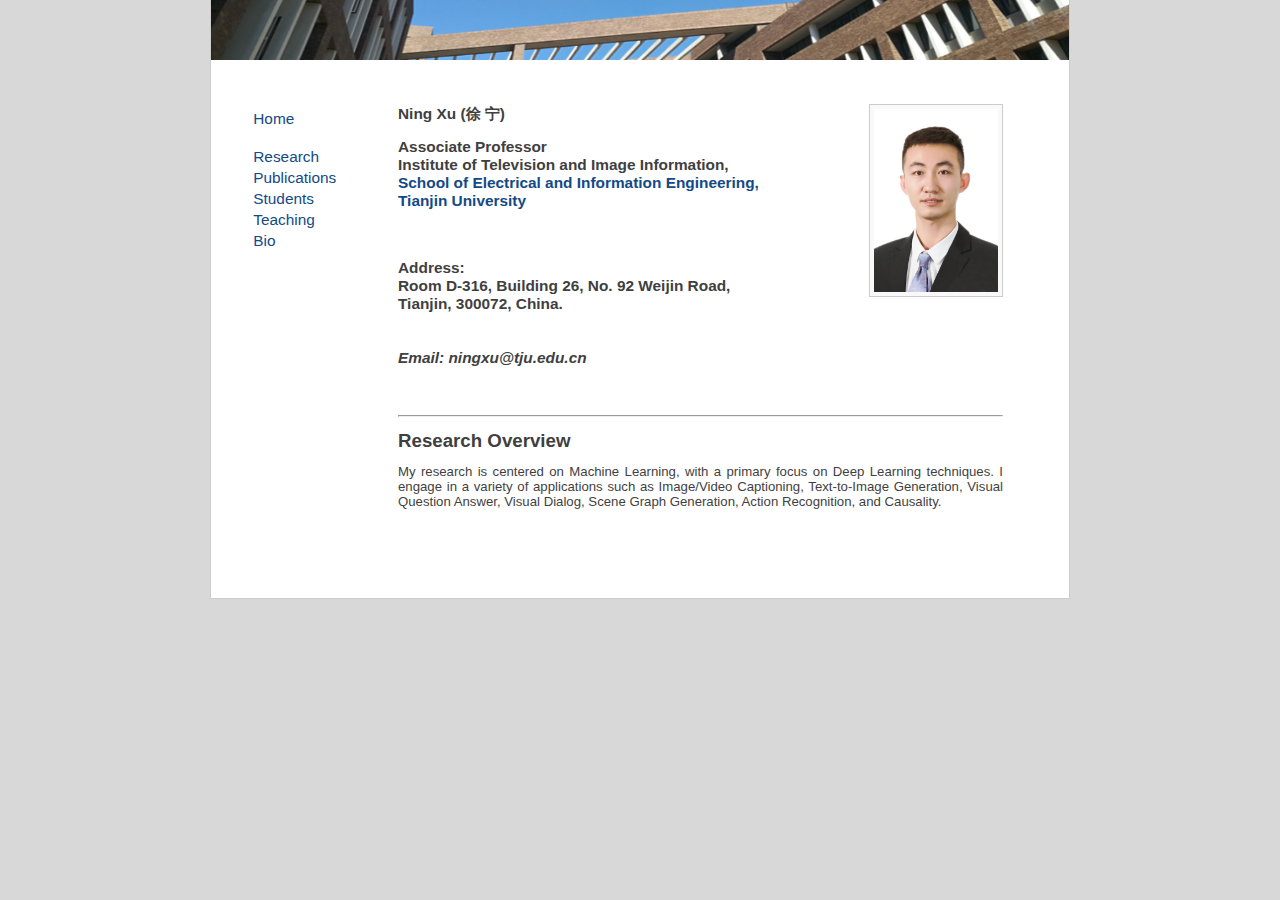
<file: index.html>
<!DOCTYPE html PUBLIC "-//W3C//DTD XHTML 1.0 Transitional//EN" "http://www.w3.org/TR/xhtml1/DTD/xhtml1-transitional.dtd">
<!-- saved from url=(0044)https://cs.nyu.edu/~fergus/pmwiki/pmwiki.php -->
<html><head><meta http-equiv="Content-Type" content="text/html; charset=UTF-8">
	<title>Ning Xu - HomePage </title>
	<meta http-equiv="Content-Style-Type" content="text/css">
	<!--HTMLHeader--><style type="text/css">
	<!--
  ul, ol, pre, dl, p { margin-top:0px; margin-bottom:0px; }
  code.escaped { white-space: nowrap; }
  .vspace { margin-top:1.33em; }
  .indent { margin-left:40px; }
  .outdent { margin-left:40px; text-indent:-40px; }
  a.createlinktext { text-decoration:none; border-bottom:1px dotted gray; }
  a.createlink { text-decoration:none; position:relative; top:-0.5em;
    font-weight:bold; font-size:smaller; border-bottom:none; }
  img { border:0px; }
  .editconflict { color:green; 
  font-style:italic; margin-top:1.33em; margin-bottom:1.33em; }

  table.markup { border:2px dotted #ccf; width:90%; }
  td.markup1, td.markup2 { padding-left:10px; padding-right:10px; }
  table.vert td.markup1 { border-bottom:1px solid #ccf; }
  table.horiz td.markup1 { width:23em; border-right:1px solid #ccf; }
  table.markup caption { text-align:left; }
  div.faq p, div.faq pre { margin-left:2em; }
  div.faq p.question { margin:1em 0 0.75em 0; font-weight:bold; }
  div.faqtoc div.faq * { display:none; }
  div.faqtoc div.faq p.question 
    { display:block; font-weight:normal; margin:0.5em 0 0.5em 20px; line-height:normal; }
  div.faqtoc div.faq p.question * { display:inline; }
   
    .frame 
      { border:1px solid #cccccc; padding:4px; background-color:#f9f9f9; }
    .lfloat { float:left; margin-right:0.5em; }
    .rfloat { float:right; margin-left:0.5em; }
a.varlink { text-decoration:none; }

-->
	</style>  <meta name="robots" content="index,follow">

	<link rel="stylesheet" href="./Ning_Xu_files/pmwiki.css" type="text/css">
<style type="text/css">
<!--
#header {background-color: #134A86;}
a:link, a:visited, #menu ul li .here a, #menu ul li .here a:hover {color: #134A86;}
-->
</style>
<!--[if lte IE 6]>
<style type="text/css">
img, #logo, #vis, #header { behavior: url("https://cs.nyu.edu/~fergus/pmwiki/pub/skins/simpletab/iepngfix.htc"); }
</style>
<![endif]-->
	
</head><body><div id="page"><div id="suptitle"></div>
  <img src="./Ning_Xu_files/head.png" alt="" width="858" height="60" />  


<div id="sidebar"><ul><li><a class="selflink" href="https://ningxu1990.github.io">Home</a>
<div class="vspace"></div></li>
<li><a class="wikilink" href="https://ningxu1990.github.io/Research">Research</a></li>
<li><a class="wikilink" href="https://ningxu1990.github.io/Publications">Publications</a></li>
<li><a class="wikilink" href="https://ningxu1990.github.io/Students">Students</a></li>
<li><a class="wikilink" href="https://ningxu1990.github.io/Teaching">Teaching</a></li>
<li><a class="wikilink" href="https://ningxu1990.github.io/Bio">Bio</a></li></ul>
</div>
	
	<div id="content"><!--PageText-->
<div id="wikitext">
<div class="frame rfloat"><img src="./Ning_Xu_files/profile.jpg" alt="" width="124" height="183" title=""> </div>
<div class="vspace"></div>
<h2>Ning Xu (徐 宁) </h2>
<h2>Associate Professor<br>
Institute of Television and Image Information,<br>
<a class="urllink" href="https://seea.tju.edu.cn/english.htm" rel="nofollow">School of Electrical and Information Engineering,</a><br>
<a class="urllink" href="https://www.tju.edu.cn/english/index.htm" rel="nofollow">Tianjin University</a><br>
 <br>
</h2>
<h2>  <br>
  Address:<br>
  Room D-316, Building 26, No. 92 Weijin Road, <br>
  Tianjin, 300072, China. <br>
  <br>
  <br>
  <em>Email: ningxu@tju.edu.cn</em><br>
  <br>
  <br>
</h2>
<hr>
<h1>Research Overview</h1>
<p align="justify">My research is centered on Machine Learning, with a primary focus on Deep Learning techniques. I engage in a variety of applications such as Image/Video Captioning, Text-to-Image Generation, Visual Question Answer, Visual Dialog, Scene Graph Generation, Action Recognition, and Causality. </p>
<p align="justify">&nbsp;</p>
<p align="justify">&nbsp;</p>
<p><br>
</p>
</div>
</div>
	
	<div class="clear"> </div>
	
</div>
	
<div id="footer">
	
	<!--HTMLFooter-->
</div>


</body></html>
</file>
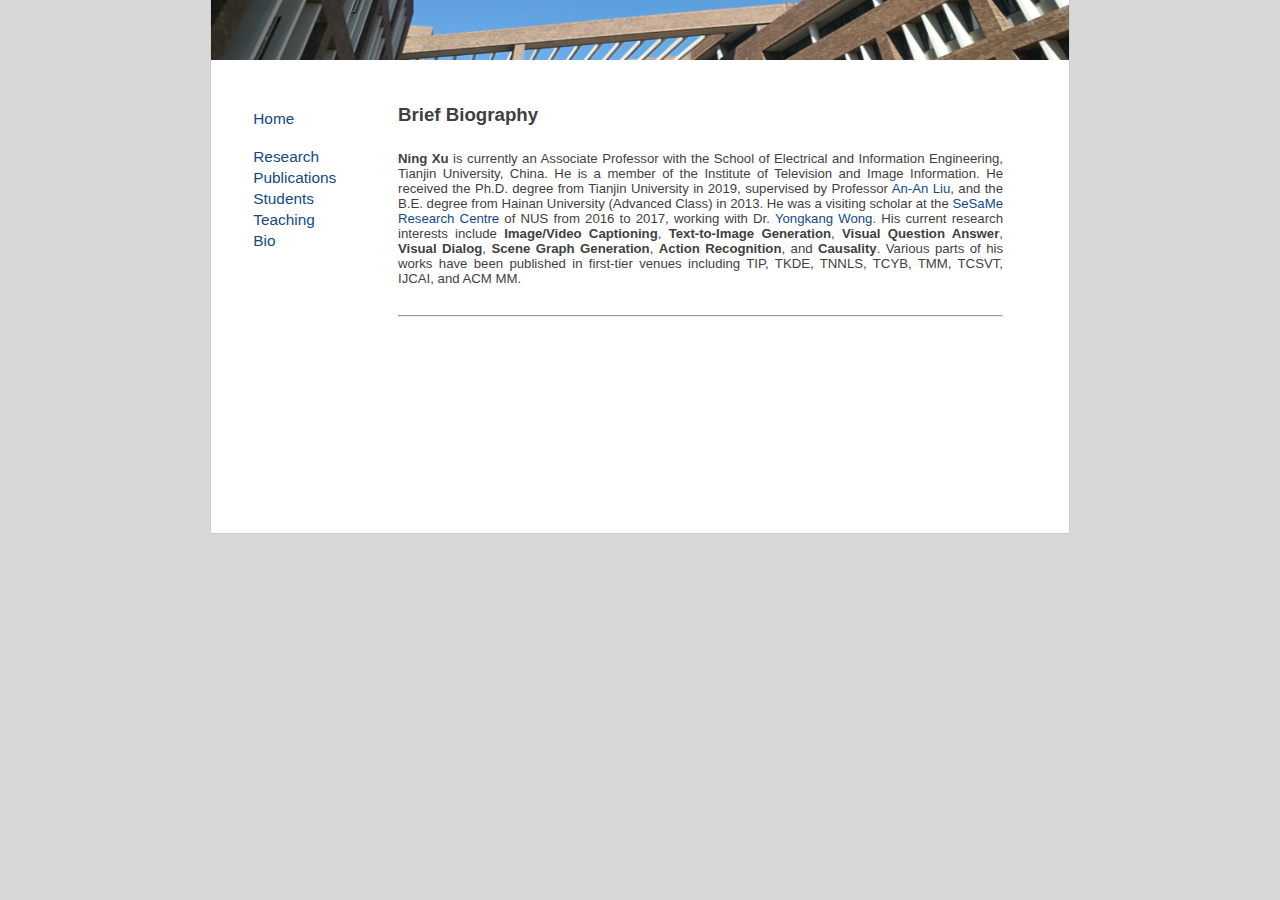
<file: Bio/index.html>
<!DOCTYPE html PUBLIC "-//W3C//DTD XHTML 1.0 Transitional//EN" "http://www.w3.org/TR/xhtml1/DTD/xhtml1-transitional.dtd">
<!-- saved from url=(0044)https://cs.nyu.edu/~fergus/pmwiki/pmwiki.php -->
<html><head><meta http-equiv="Content-Type" content="text/html; charset=UTF-8">
	<title>Ning Xu - Bio </title>
	<meta http-equiv="Content-Style-Type" content="text/css">
	<!--HTMLHeader--><style type="text/css">
	<!--
  ul, ol, pre, dl, p { margin-top:0px; margin-bottom:0px; }
  code.escaped { white-space: nowrap; }
  .vspace { margin-top:1.33em; }
  .indent { margin-left:40px; }
  .outdent { margin-left:40px; text-indent:-40px; }
  a.createlinktext { text-decoration:none; border-bottom:1px dotted gray; }
  a.createlink { text-decoration:none; position:relative; top:-0.5em;
    font-weight:bold; font-size:smaller; border-bottom:none; }
  img { border:0px; }
  .editconflict { color:green; 
  font-style:italic; margin-top:1.33em; margin-bottom:1.33em; }

  table.markup { border:2px dotted #ccf; width:90%; }
  td.markup1, td.markup2 { padding-left:10px; padding-right:10px; }
  table.vert td.markup1 { border-bottom:1px solid #ccf; }
  table.horiz td.markup1 { width:23em; border-right:1px solid #ccf; }
  table.markup caption { text-align:left; }
  div.faq p, div.faq pre { margin-left:2em; }
  div.faq p.question { margin:1em 0 0.75em 0; font-weight:bold; }
  div.faqtoc div.faq * { display:none; }
  div.faqtoc div.faq p.question 
    { display:block; font-weight:normal; margin:0.5em 0 0.5em 20px; line-height:normal; }
  div.faqtoc div.faq p.question * { display:inline; }
   
    .frame 
      { border:1px solid #cccccc; padding:4px; background-color:#f9f9f9; }
    .lfloat { float:left; margin-right:0.5em; }
    .rfloat { float:right; margin-left:0.5em; }
a.varlink { text-decoration:none; }

-->
	</style>  <meta name="robots" content="index,follow">

	<link rel="stylesheet" href="https://ningxu1990.github.io/Ning_Xu_files/pmwiki.css" type="text/css">
<style type="text/css">
<!--
#header {background-color: #134A86;}
a:link, a:visited, #menu ul li .here a, #menu ul li .here a:hover {color: #134A86;}
-->
</style>
<!--[if lte IE 6]>
<style type="text/css">
img, #logo, #vis, #header { behavior: url("https://cs.nyu.edu/~fergus/pmwiki/pub/skins/simpletab/iepngfix.htc"); }
</style>
<![endif]-->
	
</head><body><div id="page"><div id="suptitle"></div>
  <img src="https://ningxu1990.github.io/Ning_Xu_files/head.png" alt="" width="858" height="60" />  


<div id="sidebar"><ul><li><a class="selflink" href="https://ningxu1990.github.io">Home</a>
<div class="vspace"></div></li>
<li><a class="wikilink" href="https://ningxu1990.github.io/Research">Research</a></li>
<li><a class="wikilink" href="https://ningxu1990.github.io/Publications">Publications</a></li>
<li><a class="wikilink" href="https://ningxu1990.github.io/Students">Students</a></li>
<li><a class="wikilink" href="https://ningxu1990.github.io/Teaching">Teaching</a></li>
<li><a class="wikilink" href="https://ningxu1990.github.io/Bio">Bio</a></li></ul>
</div>
	
	<div id="content"><!--PageText-->
<div id="wikitext">
  <div class="vspace"></div>

<h1>Brief Biography</h1>
<br>
<p align="justify"><strong>Ning Xu</strong> is currently  an Associate Professor with the School of Electrical and Information Engineering, Tianjin University, China. 
		He is a member of the Institute of Television and Image Information. 
		He received the Ph.D. degree from Tianjin University in 2019, supervised by Professor <a href="https://liuanantju.github.io/">An-An Liu</a>, and the B.E. degree from Hainan University (Advanced Class) in 2013.
		He was a visiting scholar at the <a href="https://ncript.comp.nus.edu.sg/site/ncript/home/">SeSaMe Research Centre</a> of NUS from 2016 to 2017, working with Dr. <a href="https://sites.google.com/site/yongkangwong/">Yongkang Wong</a>. 
		His current research interests include <strong>Image/Video Captioning</strong>, <strong>Text-to-Image Generation</strong>, <strong>Visual Question Answer</strong>, <strong>Visual Dialog</strong>, <strong>Scene Graph Generation</strong>, <strong>Action Recognition</strong>, and <strong>Causality</strong>. 
		Various parts of his works have been published in first-tier venues including TIP, TKDE, TNNLS, TCYB, TMM, TCSVT, IJCAI, and ACM MM. </p>
 
<br>
<br>

<hr>


      </div>
	  

</div>
</div>
	

	
</div>
	
<div id="footer">
	
	<!--HTMLFooter-->
</div>


</body></html>
</file>
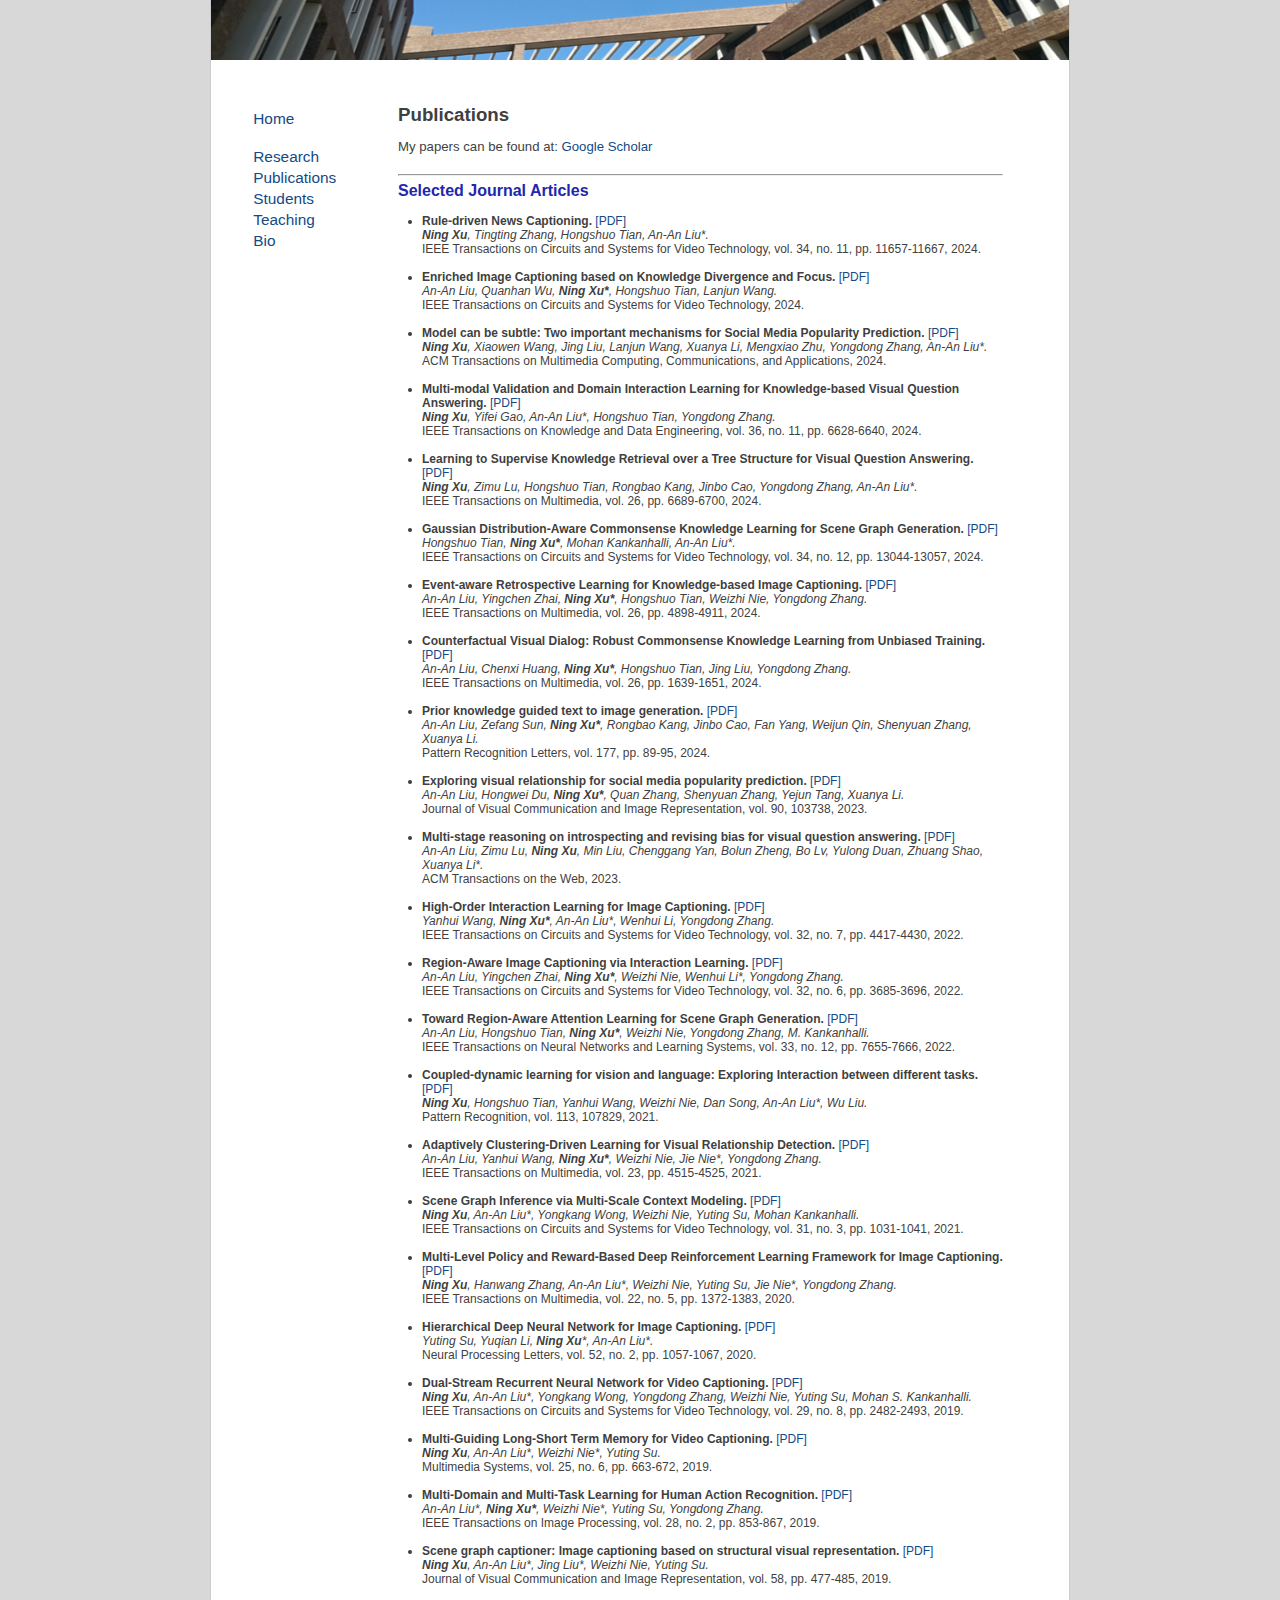
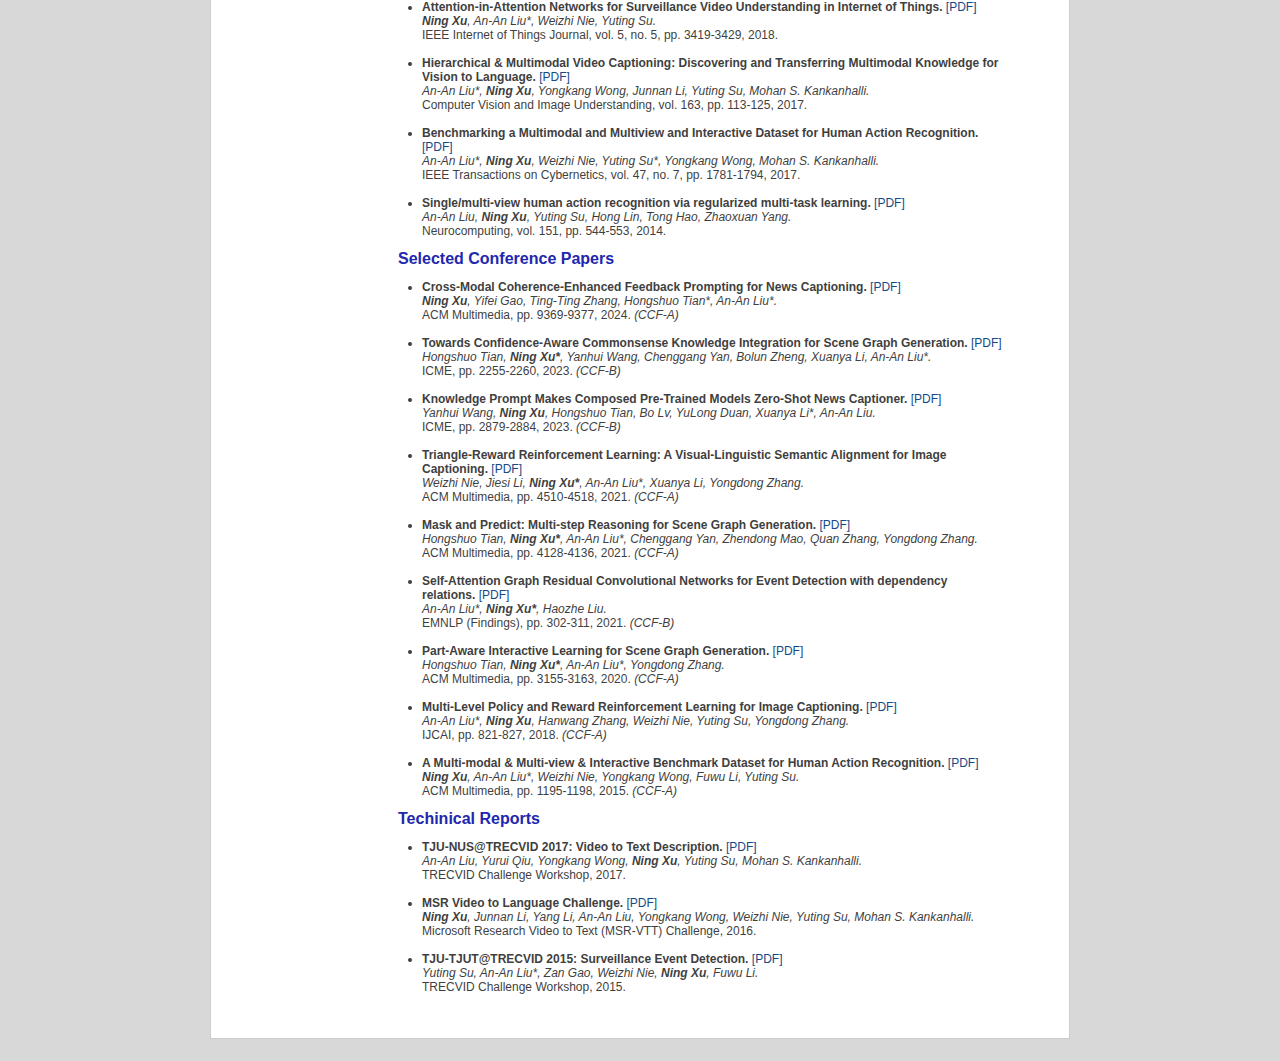
<file: Publications/index.html>
<!DOCTYPE html PUBLIC "-//W3C//DTD XHTML 1.0 Transitional//EN" "http://www.w3.org/TR/xhtml1/DTD/xhtml1-transitional.dtd">
<!-- saved from url=(0044)https://cs.nyu.edu/~fergus/pmwiki/pmwiki.php -->
<html><head><meta http-equiv="Content-Type" content="text/html; charset=UTF-8">
	<title>Ning Xu - Publications </title>
	<meta http-equiv="Content-Style-Type" content="text/css">
	<!--HTMLHeader--><style type="text/css">
	<!--
  ul, ol, pre, dl, p { margin-top:0px; margin-bottom:0px; }
  code.escaped { white-space: nowrap; }
  .vspace { margin-top:1.33em; }
  .indent { margin-left:40px; }
  .outdent { margin-left:40px; text-indent:-40px; }
  a.createlinktext { text-decoration:none; border-bottom:1px dotted gray; }
  a.createlink { text-decoration:none; position:relative; top:-0.5em;
    font-weight:bold; font-size:smaller; border-bottom:none; }
  img { border:0px; }
  .editconflict { color:green; 
  font-style:italic; margin-top:1.33em; margin-bottom:1.33em; }

  table.markup { border:2px dotted #ccf; width:90%; }
  td.markup1, td.markup2 { padding-left:10px; padding-right:10px; }
  table.vert td.markup1 { border-bottom:1px solid #ccf; }
  table.horiz td.markup1 { width:23em; border-right:1px solid #ccf; }
  table.markup caption { text-align:left; }
  div.faq p, div.faq pre { margin-left:2em; }
  div.faq p.question { margin:1em 0 0.75em 0; font-weight:bold; }
  div.faqtoc div.faq * { display:none; }
  div.faqtoc div.faq p.question 
    { display:block; font-weight:normal; margin:0.5em 0 0.5em 20px; line-height:normal; }
  div.faqtoc div.faq p.question * { display:inline; }
   
    .frame 
      { border:1px solid #cccccc; padding:4px; background-color:#f9f9f9; }
    .lfloat { float:left; margin-right:0.5em; }
    .rfloat { float:right; margin-left:0.5em; }
a.varlink { text-decoration:none; }

-->
	</style>  <meta name="robots" content="index,follow">

	<link rel="stylesheet" href="https://ningxu1990.github.io/Ning_Xu_files/pmwiki.css" type="text/css">
<style type="text/css">
<!--
#header {background-color: #134A86;}
a:link, a:visited, #menu ul li .here a, #menu ul li .here a:hover {color: #134A86;}
-->
</style>
<!--[if lte IE 6]>
<style type="text/css">
img, #logo, #vis, #header { behavior: url("https://cs.nyu.edu/~fergus/pmwiki/pub/skins/simpletab/iepngfix.htc"); }
</style>
<![endif]-->
	
</head><body><div id="page"><div id="suptitle"></div>
  <img src="https://ningxu1990.github.io/Ning_Xu_files/head.png" alt="" width="858" height="60" />  


<div id="sidebar"><ul><li><a class="selflink" href="https://ningxu1990.github.io">Home</a>
<div class="vspace"></div></li>
<li><a class="wikilink" href="https://ningxu1990.github.io/Research">Research</a></li>
<li><a class="wikilink" href="https://ningxu1990.github.io/Publications">Publications</a></li>
<li><a class="wikilink" href="https://ningxu1990.github.io/Students">Students</a></li>
<li><a class="wikilink" href="https://ningxu1990.github.io/Teaching">Teaching</a></li>
<li><a class="wikilink" href="https://ningxu1990.github.io/Bio">Bio</a></li></ul>
</div>
	
	<div id="content"><!--PageText-->
<div id="wikitext">
  <div class="vspace"></div>

<h1>Publications</h1>
<p align="justify">My papers can be found at:  
<a class="urllink" href="https://scholar.google.com/citations?hl=en&user=okruzyMAAAAJ&view_op=list_works&gmla=AJsN-F5l4NXzfcLjKR2qPq8zpoViMwbZSgnS87Fh_Ijss0DFtS-v0NQWcrlNFzuuTkicoZV_2xeqVQF3KV4HRP9AAFU_6GeadIMccfApcvOQEIZB0T3WShY" rel="nofollow">Google Scholar</a> 
<br>
<br>

<hr>
<strong><font color="#2127AE" size="3px">Selected Journal Articles</font></strong>
<ul>
  <br>

        <li><strong>Rule-driven News Captioning. </strong> <a href="https://ieeexplore.ieee.org/document/10595419" rel="external">[PDF]</a><br />
          <em><strong>Ning Xu</strong>, Tingting Zhang, Hongshuo Tian, An-An Liu*. </em><br />
        IEEE Transactions on Circuits and Systems for Video Technology, vol. 34, no. 11, pp. 11657-11667, 2024.</li>
	    <br>
		
        <li><strong>Enriched Image Captioning based on Knowledge Divergence and Focus. </strong> <a href="https://ieeexplore.ieee.org/document/10820873" rel="external">[PDF]</a><br />
          <em>An-An Liu, Quanhan Wu, <strong>Ning Xu*</strong>, Hongshuo Tian, Lanjun Wang. </em><br />
        IEEE Transactions on Circuits and Systems for Video Technology, 2024.</li>
	    <br>
		
        <li><strong>Model can be subtle: Two important mechanisms for Social Media Popularity Prediction. </strong> <a href="https://dl.acm.org/doi/10.1145/3705319" rel="external">[PDF]</a><br />
          <em><strong>Ning Xu</strong>, Xiaowen Wang, Jing Liu, Lanjun Wang, Xuanya Li, Mengxiao Zhu, Yongdong Zhang, An-An Liu*. </em><br />
        ACM Transactions on Multimedia Computing, Communications, and Applications, 2024.</li>
	    <br>
		
        <li><strong>Multi-modal Validation and Domain Interaction Learning for Knowledge-based Visual Question Answering. </strong> <a href="https://ieeexplore.ieee.org/document/10496907" target="_blank" rel="external">[PDF]</a><br />
          <em><strong>Ning Xu</strong>, Yifei Gao, An-An Liu*, Hongshuo Tian, Yongdong Zhang. </em><br />
        IEEE Transactions on Knowledge and Data Engineering, vol. 36, no. 11, pp. 6628-6640, 2024.</li>
	    <br>
		
        <li><strong>Learning to Supervise Knowledge Retrieval over a Tree Structure for Visual Question Answering. </strong> <a href="https://ieeexplore.ieee.org/abstract/document/10404060" target="_blank" rel="external">[PDF]</a><br />
          <em><strong>Ning Xu</strong>, Zimu Lu, Hongshuo Tian, Rongbao Kang, Jinbo Cao, Yongdong Zhang, An-An Liu*. </em><br />
        IEEE Transactions on Multimedia, vol. 26, pp. 6689-6700, 2024.</li>
	    <br>

        <li><strong>Gaussian Distribution-Aware Commonsense Knowledge Learning for Scene Graph Generation. </strong> <a href="https://ieeexplore.ieee.org/document/10636340">[PDF]</a><br />
          <em>Hongshuo Tian, <strong>Ning Xu*</strong>, Mohan Kankanhalli, An-An Liu*. </em><br />
        IEEE Transactions on Circuits and Systems for Video Technology, vol. 34, no. 12, pp. 13044-13057, 2024.</li>
	    <br>
		
        <li><strong>Event-aware Retrospective Learning for Knowledge-based Image Captioning. </strong> <a href="https://ieeexplore.ieee.org/document/10297411" target="_blank" rel="external">[PDF]</a><br />
          <em>An-An Liu, Yingchen Zhai, <strong>Ning Xu*</strong>, Hongshuo Tian, Weizhi Nie, Yongdong Zhang. </em><br />
        IEEE Transactions on Multimedia, vol. 26, pp. 4898-4911, 2024.</li>
	    <br>
		
        <li><strong>Counterfactual Visual Dialog: Robust Commonsense Knowledge Learning from Unbiased Training. </strong> <a href="https://ieeexplore.ieee.org/document/10147343" target="_blank" rel="external">[PDF]</a><br />
          <em>An-An Liu, Chenxi Huang, <strong>Ning Xu*</strong>, Hongshuo Tian, Jing Liu, Yongdong Zhang. </em><br />
        IEEE Transactions on Multimedia, vol. 26, pp. 1639-1651, 2024.</li>
	    <br>

	    <li><strong>Prior knowledge guided text to image generation. </strong> 
		  <a href="https://www.sciencedirect.com/science/article/pii/S0167865523003501" target="_blank" rel="external">[PDF]</a><br>
            <em>An-An Liu, Zefang Sun, <strong>Ning Xu*</strong>, Rongbao Kang, Jinbo Cao, Fan Yang, Weijun Qin, Shenyuan Zhang, Xuanya Li. </em><br>
        Pattern Recognition Letters, vol. 177, pp. 89-95, 2024.</li>
	    <br>
		
	    <li><strong>Exploring visual relationship for social media popularity prediction. </strong> 
		  <a href= "https://www.sciencedirect.com/science/article/abs/pii/S1047320322002589" target="_blank" rel="external">[PDF]</a><br>
            <em>An-An Liu, Hongwei Du, <strong>Ning Xu*</strong>, Quan Zhang, Shenyuan Zhang, Yejun Tang, Xuanya Li. </em><br>
        Journal of Visual Communication and Image Representation, vol. 90, 103738, 2023.</li>
	    <br>

	    <li><strong>Multi-stage reasoning on introspecting and revising bias for visual question answering. </strong> 
		  <a href= https://www.researchgate.net/publication/373472727_Multi-stage_reasoning_on_introspecting_and_revising_bias_for_visual_question_answering" target="_blank" rel="external">[PDF]</a><br>
            <em>An-An Liu, Zimu Lu, <strong>Ning Xu</strong>, Min Liu, Chenggang Yan, Bolun Zheng, Bo Lv, Yulong Duan, Zhuang Shao, Xuanya Li*. </em><br>
        ACM Transactions on the Web, 2023.</li>
	    <br>
		
        <li><strong>High-Order Interaction Learning for Image Captioning. </strong> <a href="https://ieeexplore.ieee.org/document/9579002" rel="external">[PDF]</a><br />
          <em>Yanhui Wang, <strong>Ning Xu*</strong>, An-An Liu*, Wenhui Li, Yongdong Zhang. </em><br />
        IEEE Transactions on Circuits and Systems for Video Technology, vol. 32, no. 7, pp. 4417-4430, 2022.</li>
	    <br>
		
        <li><strong>Region-Aware Image Captioning via Interaction Learning. </strong> <a href="https://ieeexplore.ieee.org/document/9521159" target="_blank" rel="external">[PDF]</a><br />
          <em>An-An Liu, Yingchen Zhai, <strong>Ning Xu*</strong>, Weizhi Nie, Wenhui Li*, Yongdong Zhang. </em><br />
        IEEE Transactions on Circuits and Systems for Video Technology, vol. 32, no. 6, pp. 3685-3696, 2022.</li>
	    <br>

        <li><strong>Toward Region-Aware Attention Learning for Scene Graph Generation. </strong> <a href="https://ieeexplore.ieee.org/document/9461168" target="_blank" rel="external">[PDF]</a><br />
          <em>An-An Liu, Hongshuo Tian, <strong>Ning Xu*</strong>, Weizhi Nie, Yongdong Zhang, M. Kankanhalli. </em><br />
        IEEE Transactions on Neural Networks and Learning Systems, vol. 33, no. 12, pp. 7655-7666, 2022.</li>
	    <br>

	    <li><strong>Coupled-dynamic learning for vision and language: Exploring Interaction between different tasks. </strong> 
		  <a href="https://www.sciencedirect.com/science/article/abs/pii/S0031320321000169" target="_blank" rel="external">[PDF]</a><br />
            <em><strong>Ning Xu</strong>, Hongshuo Tian, Yanhui Wang, Weizhi Nie, Dan Song, An-An Liu*, Wu Liu. </em><br />
        Pattern Recognition, vol. 113, 107829, 2021.</li>
        <br>

        <li><strong>Adaptively Clustering-Driven Learning for Visual Relationship Detection. </strong> <a href="https://ieeexplore.ieee.org/document/9290418" target="_blank" rel="external">[PDF]</a><br />
          <em>An-An Liu, Yanhui Wang, <strong>Ning Xu*</strong>, Weizhi Nie, Jie Nie*, Yongdong Zhang. </em><br />
        IEEE Transactions on Multimedia, vol. 23, pp. 4515-4525, 2021.</li>
	    <br>

        <li><strong>Scene Graph Inference via Multi-Scale Context Modeling. </strong> <a href="https://ieeexplore.ieee.org/document/9079879" target="_blank" rel="external">[PDF]</a><br />
          <em><strong>Ning Xu</strong>, An-An Liu*, Yongkang Wong, Weizhi Nie, Yuting Su, Mohan Kankanhalli. </em><br />
        IEEE Transactions on Circuits and Systems for Video Technology, vol. 31, no. 3, pp. 1031-1041, 2021.</li>
	    <br>
		
        <li><strong>Multi-Level Policy and Reward-Based Deep Reinforcement Learning Framework for Image Captioning. </strong> <a href="https://ieeexplore.ieee.org/document/8844130" target="_blank" rel="external">[PDF]</a><br />
          <em><strong>Ning Xu</strong>, Hanwang Zhang, An-An Liu*, Weizhi Nie, Yuting Su, Jie Nie*, Yongdong Zhang. </em><br />
        IEEE Transactions on Multimedia, vol. 22, no. 5, pp. 1372-1383, 2020.</li>
	    <br>

	    <li><strong>Hierarchical Deep Neural Network for Image Captioning. </strong> 
		  <a href="https://link.springer.com/content/pdf/10.1007%2Fs11063-019-09997-5.pdf" target="_blank" rel="external">[PDF]</a><br>
            <em>Yuting Su, Yuqian Li, <strong>Ning Xu</strong>*, An-An Liu*. </em><br>
        Neural Processing Letters, vol. 52, no. 2, pp. 1057-1067, 2020.<br />
          <br />
		  
        <li><strong>Dual-Stream Recurrent Neural Network for Video Captioning. </strong> <a href="https://ieeexplore.ieee.org/stamp/stamp.jsp?tp=&amp;arnumber=8447210" target="_blank" rel="external">[PDF]</a><br />
          <em><strong>Ning Xu</strong>, An-An Liu*, Yongkang Wong, Yongdong Zhang, Weizhi Nie, Yuting Su, Mohan S. Kankanhalli. </em><br />
        IEEE Transactions on Circuits and Systems for Video Technology, vol. 29, no. 8, pp. 2482-2493, 2019.</li>
	    <br>
		  
	    <li><strong>Multi-Guiding Long-Short Term Memory for Video Captioning. </strong> 
		  <a href="https://link.springer.com/article/10.1007%2Fs00530-018-0598-5" target="_blank" rel="external">[PDF]</a><br>
            <em><strong>Ning Xu</strong>, An-An Liu*, Weizhi Nie*, Yuting Su. </em><br>
        Multimedia Systems,  vol. 25, no. 6, pp. 663-672, 2019. <em></em></li>
	    <br>

	    <li><strong>Multi-Domain and Multi-Task Learning for Human Action Recognition. </strong> 
		  <a href="https://ieeexplore.ieee.org/stamp/stamp.jsp?tp=&arnumber=8476540" target="_blank" rel="external">[PDF]</a><br>
            <em>An-An Liu*, <strong>Ning Xu*</strong>, Weizhi Nie*, Yuting Su, Yongdong Zhang. </em><br>
        IEEE Transactions on Image Processing, vol. 28, no. 2, pp. 853-867, 2019.</li>
	    <br>
		  
	    <li><strong>Scene graph captioner: Image captioning based on structural visual representation. </strong> 
		  <a href= https://www.sciencedirect.com/science/article/abs/pii/S1047320318303535" target="_blank" rel="external">[PDF]</a><br>
            <em><strong>Ning Xu</strong>, An-An Liu*, Jing Liu*, Weizhi Nie, Yuting Su. </em><br>
        Journal of Visual Communication and Image Representation, vol. 58, pp. 477-485, 2019.</li>
	    <br>

	    <li><strong>Attention-in-Attention Networks for Surveillance Video Understanding in Internet of Things. </strong> 
		  <a href="https://ieeexplore.ieee.org/stamp/stamp.jsp?tp=&arnumber=8141866" target="_blank" rel="external">[PDF]</a><br>
            <em><strong>Ning Xu</strong>, An-An Liu*, Weizhi Nie, Yuting Su. </em><br>
        IEEE Internet of Things Journal, vol. 5, no. 5, pp. 3419-3429, 2018.</li>
	    <br>
		  
	    <li><strong>Hierarchical &amp; Multimodal Video Captioning: Discovering and Transferring Multimodal Knowledge for Vision to Language. </strong> 
		  <a href="http://www.sciencedirect.com/science/article/pii/S1077314217300735/pdfft?md5=4b8580ed4f56eb06185af1c0ea1cc6b5&pid=1-s2.0-S1077314217300735-main.pdf" target="_blank" rel="external">[PDF]</a><br>
            <em>An-An Liu*, <strong>Ning Xu</strong>, Yongkang Wong, Junnan Li, Yuting Su, Mohan S. Kankanhalli. </em><br>
        Computer Vision and Image Understanding, vol. 163, pp. 113-125, 2017.</li>
	    <br>
		  
        <li><strong>Benchmarking a Multimodal and Multiview and Interactive Dataset for Human Action Recognition. </strong> 
		  <a href="http://ieeexplore.ieee.org/stamp/stamp.jsp?arnumber=7515012" target="_blank" rel="external">[PDF]</a><br />
          <em>An-An Liu*, <strong>Ning Xu</strong>, Weizhi Nie, Yuting Su*, Yongkang Wong, Mohan S. Kankanhalli. </em><br />
        IEEE Transactions on Cybernetics, vol. 47, no. 7, pp. 1781-1794, 2017.</li>
	    <br>
		  
        <li><strong>Single/multi-view human action recognition via regularized multi-task learning. </strong> 
		  <a href="https://ac.els-cdn.com/S0925231214013885/1-s2.0-S0925231214013885-main.pdf?_tid=af7489bc-e490-11e7-b3a1-00000aab0f01&acdnat=1513669753_ede107059bae358242aa059181fafba9" target="_blank" rel="external">[PDF]</a><br />
          <em>An-An Liu, <strong>Ning Xu</strong>, Yuting Su, Hong Lin, Tong Hao, Zhaoxuan Yang. </em><br />
        Neurocomputing, vol. 151, pp. 544-553, 2014.</li>
      </ul>
		  
       
		<br>
		<strong><font color="#2127AE" size="3px">Selected Conference Papers</font></strong><br>
		<br>
           <ul>

           <li><strong>Cross-Modal Coherence-Enhanced Feedback Prompting for News Captioning. </strong> 
		   <a href="https://dl.acm.org/doi/10.1145/3664647.3681497" target="_blank" rel="external">[PDF]</a><br />
               <em><strong>Ning Xu</strong>, Yifei Gao, Ting-Ting Zhang, Hongshuo Tian*, An-An Liu*. </em><br />
             ACM Multimedia, pp. 9369-9377, 2024.  <em>(CCF-A)</em></li>
           <br>

           <li><strong>Towards Confidence-Aware Commonsense Knowledge Integration for Scene Graph Generation. </strong> 
		   <a href="https://www.computer.org/csdl/proceedings-article/icme/2023/689100c255/1PTMFhxIJqM" target="_blank" rel="external">[PDF]</a><br />
               <em>Hongshuo Tian, <strong>Ning Xu*</strong>, Yanhui Wang, Chenggang Yan, Bolun Zheng, Xuanya Li, An-An Liu*. </em><br />
             ICME, pp. 2255-2260, 2023.  <em>(CCF-B)</em></li>
           <br>
		   
           <li><strong>Knowledge Prompt Makes Composed Pre-Trained Models Zero-Shot News Captioner. </strong> 
		   <a href="https://www.computer.org/csdl/proceedings-article/icme/2023/689100c879/1PTNnlDItMY" target="_blank" rel="external">[PDF]</a><br />
               <em>Yanhui Wang, <strong>Ning Xu</strong>, Hongshuo Tian, Bo Lv, YuLong Duan, Xuanya Li*, An-An Liu. </em><br />
             ICME, pp. 2879-2884, 2023.  <em>(CCF-B)</em></li>
           <br>

           <li><strong>Triangle-Reward Reinforcement Learning: A Visual-Linguistic Semantic Alignment for Image Captioning. </strong> 
		   <a href="https://dl.acm.org/doi/10.1145/3474085.3475604" target="_blank" rel="external">[PDF]</a><br />
               <em>Weizhi Nie, Jiesi Li, <strong>Ning Xu*</strong>, An-An Liu*, Xuanya Li, Yongdong Zhang. </em><br />
             ACM Multimedia, pp. 4510-4518, 2021.  <em>(CCF-A)</em></li>
           <br>
		   
           <li><strong>Mask and Predict: Multi-step Reasoning for Scene Graph Generation. </strong> 
		   <a href="https://dl.acm.org/doi/10.1145/3474085.3475545" target="_blank" rel="external">[PDF]</a><br />
               <em>Hongshuo Tian, <strong>Ning Xu*</strong>, An-An Liu*, Chenggang Yan, Zhendong Mao, Quan Zhang, Yongdong Zhang. </em><br />
             ACM Multimedia, pp. 4128-4136, 2021.  <em>(CCF-A)</em></li>
           <br>
		   
           <li><strong>Self-Attention Graph Residual Convolutional Networks for Event Detection with dependency relations. </strong> 
		   <a href="https://aclanthology.org/2021.findings-emnlp.28/" target="_blank" rel="external">[PDF]</a><br />
               <em>An-An Liu*, <strong>Ning Xu*</strong>, Haozhe Liu. </em><br />
             EMNLP (Findings), pp. 302-311, 2021.  <em>(CCF-B)</em></li>
           <br>
		   
           <li><strong>Part-Aware Interactive Learning for Scene Graph Generation. </strong> 
		   <a href="https://dl.acm.org/doi/10.1145/3394171.3413501" target="_blank" rel="external">[PDF]</a><br />
               <em>Hongshuo Tian, <strong>Ning Xu*</strong>, An-An Liu*, Yongdong Zhang. </em><br />
             ACM Multimedia, pp. 3155-3163, 2020.  <em>(CCF-A)</em></li>
           <br>
		   
           <li><strong>Multi-Level Policy and Reward Reinforcement Learning for Image Captioning. </strong> 
		   <a href="https://www.ijcai.org/proceedings/2018/114" target="_blank" rel="external">[PDF]</a><br />
               <em>An-An Liu*, <strong>Ning Xu</strong>, Hanwang Zhang, Weizhi Nie, Yuting Su, Yongdong Zhang. </em><br />
             IJCAI, pp. 821-827, 2018.  <em>(CCF-A)</em></li>
           <br>
		   
           <li><strong>A Multi-modal &amp; Multi-view &amp; Interactive Benchmark Dataset for Human Action Recognition. </strong> 
		   <a href="http://delivery.acm.org/10.1145/2810000/2806315/p1195-xu.pdf?ip=202.113.11.104&id=2806315&acc=ACTIVE%20SERVICE&key=BF85BBA5741FDC6E%2EE4E04C281054793F%2E4D4702B0C3E38B35%2E4D4702B0C3E38B35&CFID=1018008020&CFTOKEN=25206131&__acm__=1513667603_35754e7fb63234465d9b5f7b2d537b36" target="_blank" rel="external">[PDF]</a><br />
               <em><strong>Ning Xu</strong>, An-An Liu*, Weizhi Nie, Yongkang Wong, Fuwu Li, Yuting Su. </em><br />
             ACM Multimedia, pp. 1195-1198, 2015.  <em>(CCF-A)</em></li>
           </ul>
		   
		<br>
		<strong><font color="#2127AE" size="3px">Techinical Reports</font></strong><br>
		<br>
          <ul>
		  
		  
		    <li><strong>TJU-NUS@TRECVID 2017: Video to Text Description. </strong> 
		    <a href="http://www-nlpir.nist.gov/projects/tvpubs/tv17.papers/tju.pdf" target="_blank" rel="external">[PDF]</a><br>
              <em>An-An Liu, Yurui Qiu, Yongkang Wong, <strong>Ning Xu</strong>, Yuting Su, Mohan S. Kankanhalli.</em><br>
            TRECVID Challenge Workshop, 2017. </li>
		    <br>

		    <li><strong>MSR Video to Language Challenge. </strong> 
		    <a href="https://ningxu1990.github.io/Ning_Xu_files/One_Page_16.pdf" target="_blank" rel="external">[PDF]</a><br>
              <em><strong>Ning Xu</strong>, Junnan Li, Yang Li, An-An Liu, Yongkang Wong, Weizhi Nie, Yuting Su, Mohan S. Kankanhalli. </em><br>
            Microsoft Research Video to Text (MSR-VTT) Challenge, 2016. </li>
		    <br>
		  
            <li><strong>TJU-TJUT@TRECVID 2015: Surveillance Event Detection. </strong>
			<a href="http://www-nlpir.nist.gov/projects/tvpubs/tv15.papers/tju-tjut.pdf" target="_blank" rel="external">[PDF]</a><br />
              <em>Yuting Su, An-An Liu*, Zan Gao, Weizhi Nie, <strong>Ning Xu</strong>, Fuwu Li. </em><br />
              TRECVID Challenge Workshop, 2015. </li>
          </ul>

      </div>
	  

</div>
</div>
	

	
</div>
	
<div id="footer">
	
	<!--HTMLFooter-->
</div>


</body></html>
</file>
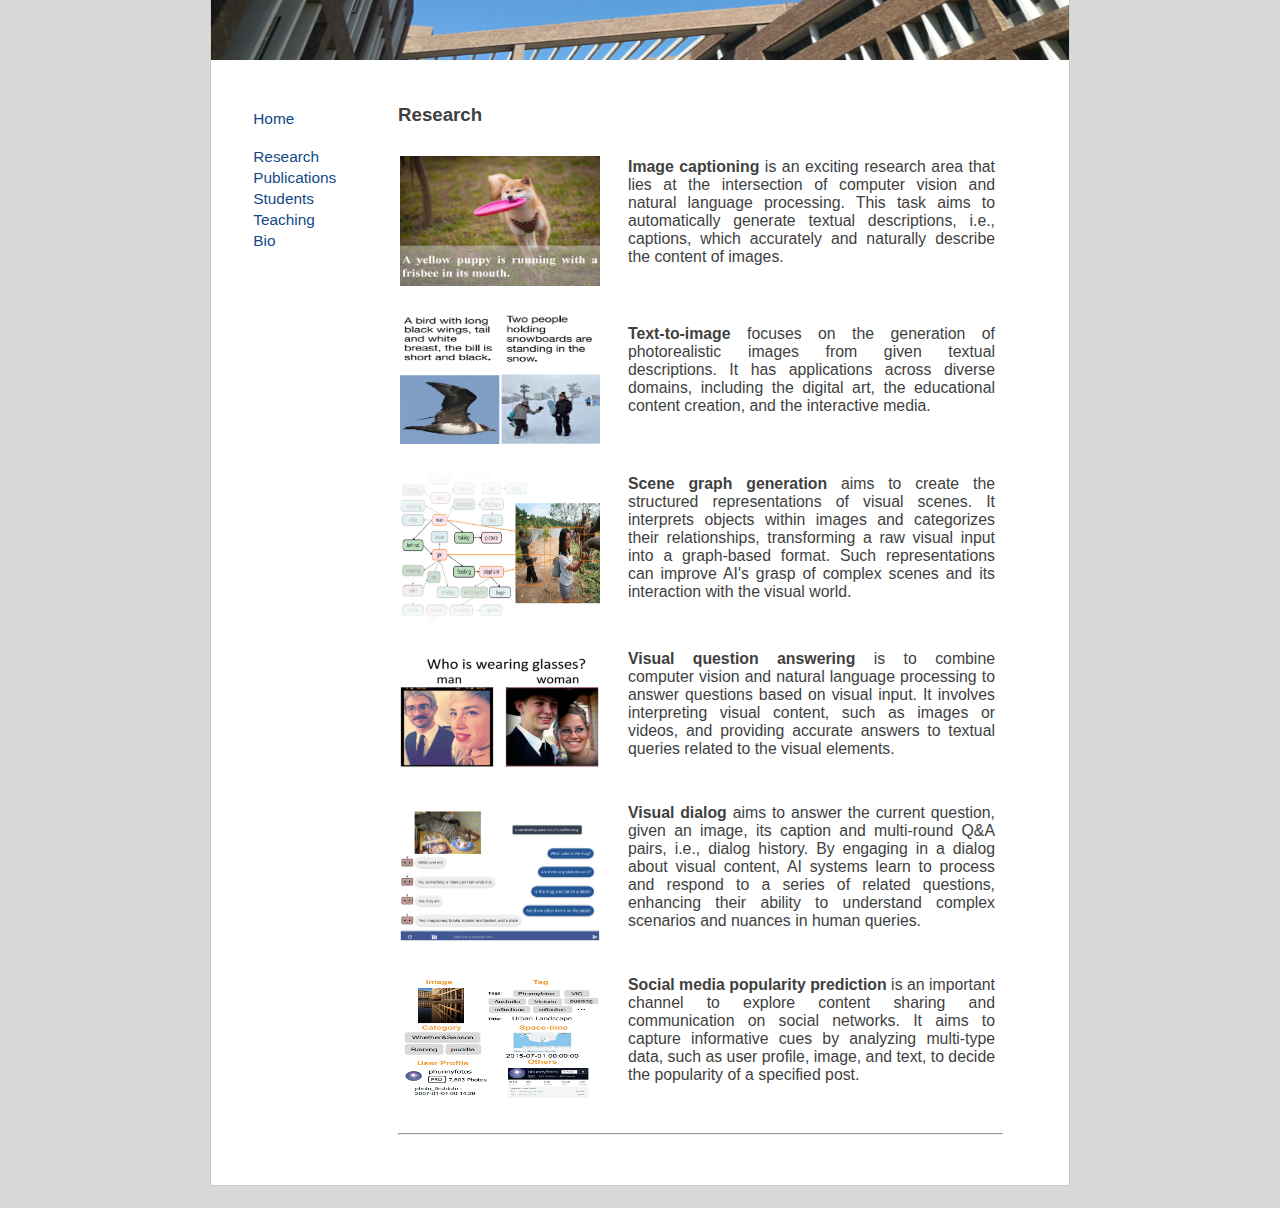
<file: Research/index.html>
<!DOCTYPE html PUBLIC "-//W3C//DTD XHTML 1.0 Transitional//EN" "http://www.w3.org/TR/xhtml1/DTD/xhtml1-transitional.dtd">
<!-- saved from url=(0044)https://cs.nyu.edu/~fergus/pmwiki/pmwiki.php -->
<html><head><meta http-equiv="Content-Type" content="text/html; charset=UTF-8">
	<title>Ning Xu - Research </title>
	<meta http-equiv="Content-Style-Type" content="text/css">
	<!--HTMLHeader--><style type="text/css">
	<!--
  ul, ol, pre, dl, p { margin-top:0px; margin-bottom:0px; }
  code.escaped { white-space: nowrap; }
  .vspace { margin-top:1.33em; }
  .indent { margin-left:40px; }
  .outdent { margin-left:40px; text-indent:-40px; }
  a.createlinktext { text-decoration:none; border-bottom:1px dotted gray; }
  a.createlink { text-decoration:none; position:relative; top:-0.5em;
    font-weight:bold; font-size:smaller; border-bottom:none; }
  img { border:0px; }
  .editconflict { color:green; 
  font-style:italic; margin-top:1.33em; margin-bottom:1.33em; }

  table.markup { border:2px dotted #ccf; width:90%; }
  td.markup1, td.markup2 { padding-left:10px; padding-right:10px; }
  table.vert td.markup1 { border-bottom:1px solid #ccf; }
  table.horiz td.markup1 { width:23em; border-right:1px solid #ccf; }
  table.markup caption { text-align:left; }
  div.faq p, div.faq pre { margin-left:2em; }
  div.faq p.question { margin:1em 0 0.75em 0; font-weight:bold; }
  div.faqtoc div.faq * { display:none; }
  div.faqtoc div.faq p.question 
    { display:block; font-weight:normal; margin:0.5em 0 0.5em 20px; line-height:normal; }
  div.faqtoc div.faq p.question * { display:inline; }
   
    .frame 
      { border:1px solid #cccccc; padding:4px; background-color:#f9f9f9; }
    .lfloat { float:left; margin-right:0.5em; }
    .rfloat { float:right; margin-left:0.5em; }
a.varlink { text-decoration:none; }

-->
	</style>  <meta name="robots" content="index,follow">

	<link rel="stylesheet" href="https://ningxu1990.github.io/Ning_Xu_files/pmwiki.css" type="text/css">
<style type="text/css">
<!--
#header {background-color: #134A86;}
a:link, a:visited, #menu ul li .here a, #menu ul li .here a:hover {color: #134A86;}
-->
</style>
<!--[if lte IE 6]>
<style type="text/css">
img, #logo, #vis, #header { behavior: url("https://cs.nyu.edu/~fergus/pmwiki/pub/skins/simpletab/iepngfix.htc"); }
</style>
<![endif]-->
	
</head><body><div id="page"><div id="suptitle"></div>
  <img src="https://ningxu1990.github.io/Ning_Xu_files/head.png" alt="" width="858" height="60" />  


<div id="sidebar"><ul><li><a class="selflink" href="https://ningxu1990.github.io">Home</a>
<div class="vspace"></div></li>
<li><a class="wikilink" href="https://ningxu1990.github.io/Research">Research</a></li>
<li><a class="wikilink" href="https://ningxu1990.github.io/Publications">Publications</a></li>
<li><a class="wikilink" href="https://ningxu1990.github.io/Students">Students</a></li>
<li><a class="wikilink" href="https://ningxu1990.github.io/Teaching">Teaching</a></li>
<li><a class="wikilink" href="https://ningxu1990.github.io/Bio">Bio</a></li></ul>
</div>
	
	<div id="content"><!--PageText-->
<div id="wikitext">
  <div class="vspace"></div>

<h1>Research</h1>

<p align="justify">&nbsp;</p>


	    <table border="0">
	      <tbody><tr><td width="220"><img border="0" src="https://ningxu1990.github.io/Ning_Xu_files/Research_Image_Captioning.jpg" alt="" width="200" height="130"></td>
		<td>
		  <p align="justify" class="bodyText style4">

 	            <strong>Image captioning</strong> is an exciting research area that lies at the intersection of computer vision and natural language processing. This task aims to automatically generate textual descriptions, i.e., captions, which accurately and naturally describe the content of images.

		  <br>
		  <br>
	    </p></td></tr></tbody></table><br>
		
		
	    <table border="0">
	      <tbody><tr><td width="220"><img border="0" src="https://ningxu1990.github.io/Ning_Xu_files/Research_Text_to_Image.png" alt="" width="200" height="130"></td>
		<td>
		  <p align="justify" class="bodyText style4">
		  
		  <strong>Text-to-image</strong> focuses on the generation of photorealistic images from given textual descriptions. It has applications across diverse domains, including the digital art, the educational content creation, and the interactive media. 
		  
		  <br><br>
	    </p></td></tr></tbody></table><br>
		

	    <table border="0">
	      <tbody><tr><td width="220"><img border="0" src="https://ningxu1990.github.io/Ning_Xu_files/Research_Scene_Graph_Generation.png" alt="" width="200" height="150"></td>
		<td>
		  <p align="justify" class="bodyText style4">
		  
          <strong>Scene graph generation</strong> aims to create the structured representations of visual scenes. It interprets objects within images and categorizes their relationships, transforming a raw visual input into a graph-based format. Such representations can improve AI's grasp of complex scenes and its interaction with the visual world. 

		  <br>
		  <br>
	    </p></td></tr></tbody></table><br>
		
		
	    <table border="0">
	      <tbody><tr><td width="220"><img border="0" src="https://ningxu1990.github.io/Ning_Xu_files/Research_VQA.png" alt="" width="200" height="110"></td>
		<td>
		  <p align="justify" class="bodyText style4">
		  
		  <strong>Visual question answering</strong> is to combine computer vision and natural language processing to answer questions based on visual input. It involves interpreting visual content, such as images or videos, and providing accurate answers to textual queries related to the visual elements. 
		  
		  <br>
		  <br>
	    </p></td></tr></tbody></table><br>
		

	    <table border="0">
	      <tbody><tr><td width="220"><img border="0" src="https://ningxu1990.github.io/Ning_Xu_files/Research_Visual_Dialog.png" alt="" width="200" height="130"></td>
		<td>
		  <p align="justify" class="bodyText style4">
		  
		  <strong>Visual dialog</strong> aims to answer the current question, given an image, its caption and multi-round Q&A pairs, i.e., dialog history. By engaging in a dialog about visual content, AI systems learn to process and respond to a series of related questions, enhancing their ability to understand complex scenarios and nuances in human queries. 
		  
		  <br>
		  <br>
	    </p></td></tr></tbody></table><br>
		

	    <table border="0">
	      <tbody><tr><td width="220"><img border="0" src="https://ningxu1990.github.io/Ning_Xu_files/Research_Social_Media_Popularity_Prediction.png" alt="" width="200" height="120"></td>
		<td>
		  <p align="justify" class="bodyText style4">
		  
		  <strong>Social media popularity prediction</strong> is an important channel to explore content sharing and communication on social networks. It aims to capture informative cues by analyzing multi-type data, such as user profile, image, and text, to decide the popularity of a specified post. 
		  
		  <br>
		  <br>
	    </p></td></tr></tbody></table><br>
		

<hr>


      </div>
	  

</div>
</div>
	

	
</div>
	
<div id="footer">
	
	<!--HTMLFooter-->
</div>


</body></html>
</file>
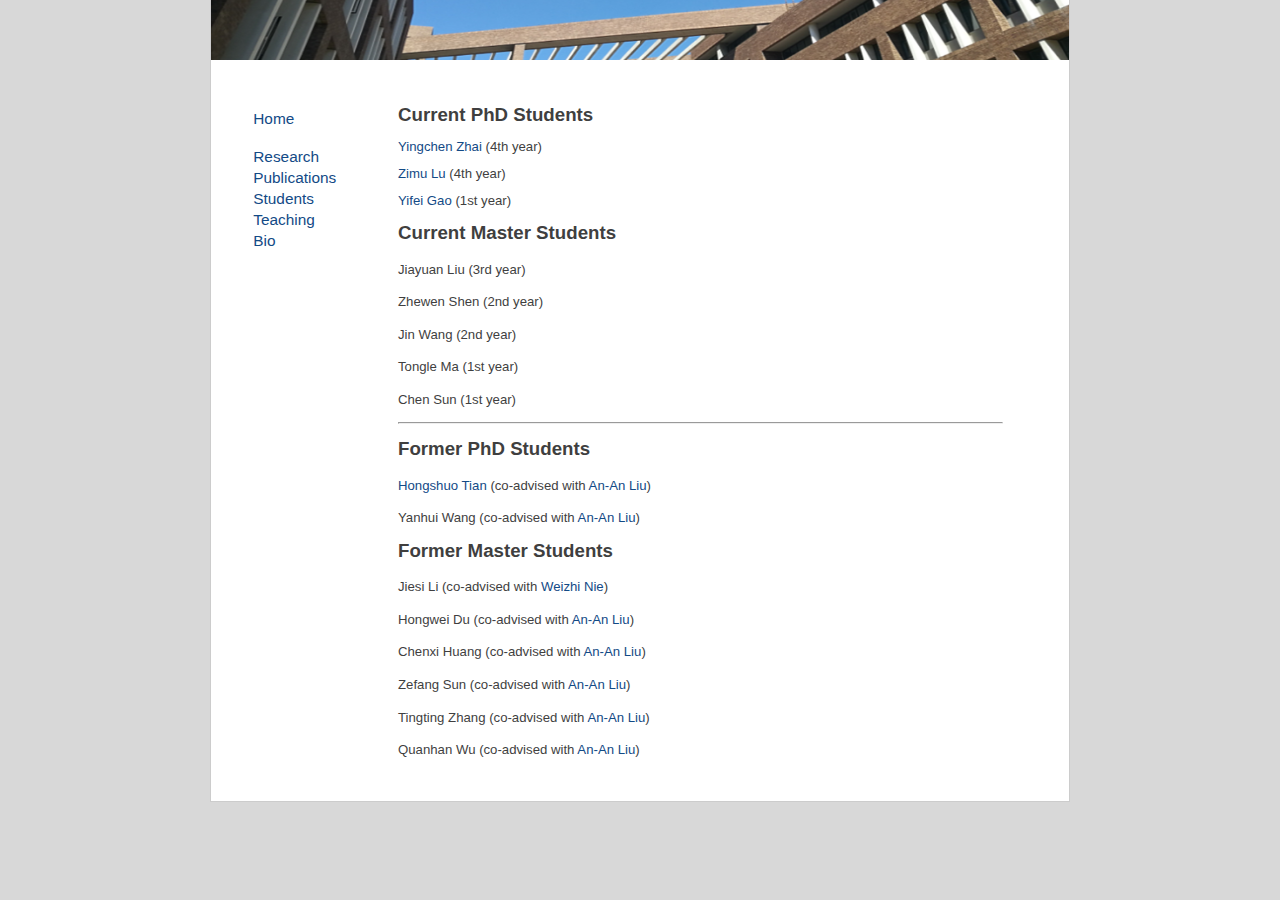
<file: Students/index.html>
<!DOCTYPE html PUBLIC "-//W3C//DTD XHTML 1.0 Transitional//EN" "http://www.w3.org/TR/xhtml1/DTD/xhtml1-transitional.dtd">
<!-- saved from url=(0044)https://cs.nyu.edu/~fergus/pmwiki/pmwiki.php -->
<html><head><meta http-equiv="Content-Type" content="text/html; charset=UTF-8">
	<title>Ning Xu - Students </title>
	<meta http-equiv="Content-Style-Type" content="text/css">
	<!--HTMLHeader--><style type="text/css">
	<!--
  ul, ol, pre, dl, p { margin-top:0px; margin-bottom:0px; }
  code.escaped { white-space: nowrap; }
  .vspace { margin-top:1.33em; }
  .indent { margin-left:40px; }
  .outdent { margin-left:40px; text-indent:-40px; }
  a.createlinktext { text-decoration:none; border-bottom:1px dotted gray; }
  a.createlink { text-decoration:none; position:relative; top:-0.5em;
    font-weight:bold; font-size:smaller; border-bottom:none; }
  img { border:0px; }
  .editconflict { color:green; 
  font-style:italic; margin-top:1.33em; margin-bottom:1.33em; }

  table.markup { border:2px dotted #ccf; width:90%; }
  td.markup1, td.markup2 { padding-left:10px; padding-right:10px; }
  table.vert td.markup1 { border-bottom:1px solid #ccf; }
  table.horiz td.markup1 { width:23em; border-right:1px solid #ccf; }
  table.markup caption { text-align:left; }
  div.faq p, div.faq pre { margin-left:2em; }
  div.faq p.question { margin:1em 0 0.75em 0; font-weight:bold; }
  div.faqtoc div.faq * { display:none; }
  div.faqtoc div.faq p.question 
    { display:block; font-weight:normal; margin:0.5em 0 0.5em 20px; line-height:normal; }
  div.faqtoc div.faq p.question * { display:inline; }
   
    .frame 
      { border:1px solid #cccccc; padding:4px; background-color:#f9f9f9; }
    .lfloat { float:left; margin-right:0.5em; }
    .rfloat { float:right; margin-left:0.5em; }
a.varlink { text-decoration:none; }

-->
	</style>  <meta name="robots" content="index,follow">

	<link rel="stylesheet" href="https://ningxu1990.github.io/Ning_Xu_files/pmwiki.css" type="text/css">
<style type="text/css">
<!--
#header {background-color: #134A86;}
a:link, a:visited, #menu ul li .here a, #menu ul li .here a:hover {color: #134A86;}
-->
</style>
<!--[if lte IE 6]>
<style type="text/css">
img, #logo, #vis, #header { behavior: url("https://cs.nyu.edu/~fergus/pmwiki/pub/skins/simpletab/iepngfix.htc"); }
</style>
<![endif]-->
	
</head><body><div id="page"><div id="suptitle"></div>
  <img src="https://ningxu1990.github.io/Ning_Xu_files/head.png" alt="" width="858" height="60" />  


<div id="sidebar"><ul><li><a class="selflink" href="https://ningxu1990.github.io">Home</a>
<div class="vspace"></div></li>
<li><a class="wikilink" href="https://ningxu1990.github.io/Research">Research</a></li>
<li><a class="wikilink" href="https://ningxu1990.github.io/Publications">Publications</a></li>
<li><a class="wikilink" href="https://ningxu1990.github.io/Students">Students</a></li>
<li><a class="wikilink" href="https://ningxu1990.github.io/Teaching">Teaching</a></li>
<li><a class="wikilink" href="https://ningxu1990.github.io/Bio">Bio</a></li></ul>
</div>
	
	<div id="content"><!--PageText-->
<div id="wikitext">
  <div class="vspace"></div>

<h1>Current PhD  Students </h1>

<p><a class="urllink" href="https://ieeexplore.ieee.org/author/37089413658" rel="nofollow">Yingchen Zhai</a> (4th year) </p>
<br>
<p><a class="urllink" href="https://ieeexplore.ieee.org/author/162397349671488" rel="nofollow">Zimu Lu</a> (4th year) </p>
<br>
<p><a class="urllink" href="https://ieeexplore.ieee.org/author/37089875172" rel="nofollow">Yifei Gao</a> (1st year) </p>

<div class="vspace"></div>
<h1>Current Master Students </h1>

<p class="vspace">Jiayuan Liu (3rd year) </p>
<p class="vspace">Zhewen Shen (2nd year) </p>
<p class="vspace">Jin Wang (2nd year) </p>
<p class="vspace">Tongle Ma (1st year) </p>
<p class="vspace">Chen Sun (1st year) </p>

<div class="vspace"></div><hr>
<div class="vspace"></div>
<h1>Former PhD Students</h1>

<p class="vspace"><a class="urllink" href="https://seea.tju.edu.cn/info/1014/3931.htm" rel="nofollow">Hongshuo Tian</a> (co-advised with <a class="urllink" href="https://seea.tju.edu.cn/info/1014/1508.htm" rel="nofollow">An-An Liu</a>) </p>
<p class="vspace">Yanhui Wang (co-advised with <a class="urllink" href="https://seea.tju.edu.cn/info/1014/1508.htm" rel="nofollow">An-An Liu</a>) </p>

<div class="vspace"></div>
<h1>Former Master Students</h1>

<p class="vspace">Jiesi Li (co-advised with <a class="urllink" href="https://seea.tju.edu.cn/info/1014/1451.htm" rel="nofollow">Weizhi Nie</a>) </p>
<p class="vspace">Hongwei Du (co-advised with <a class="urllink" href="https://seea.tju.edu.cn/info/1014/1508.htm" rel="nofollow">An-An Liu</a>) </p>
<p class="vspace">Chenxi Huang (co-advised with <a class="urllink" href="https://seea.tju.edu.cn/info/1014/1508.htm" rel="nofollow">An-An Liu</a>) </p>
<p class="vspace">Zefang Sun (co-advised with <a class="urllink" href="https://seea.tju.edu.cn/info/1014/1508.htm" rel="nofollow">An-An Liu</a>) </p>
<p class="vspace">Tingting Zhang (co-advised with <a class="urllink" href="https://seea.tju.edu.cn/info/1014/1508.htm" rel="nofollow">An-An Liu</a>) </p>
<p class="vspace">Quanhan Wu (co-advised with <a class="urllink" href="https://seea.tju.edu.cn/info/1014/1508.htm" rel="nofollow">An-An Liu</a>) </p>

</p>
</div>


      </div>
	  

</div>
</div>
	
	
</div>
	
<div id="footer">
	
	<!--HTMLFooter-->
</div>


</body></html>
</file>
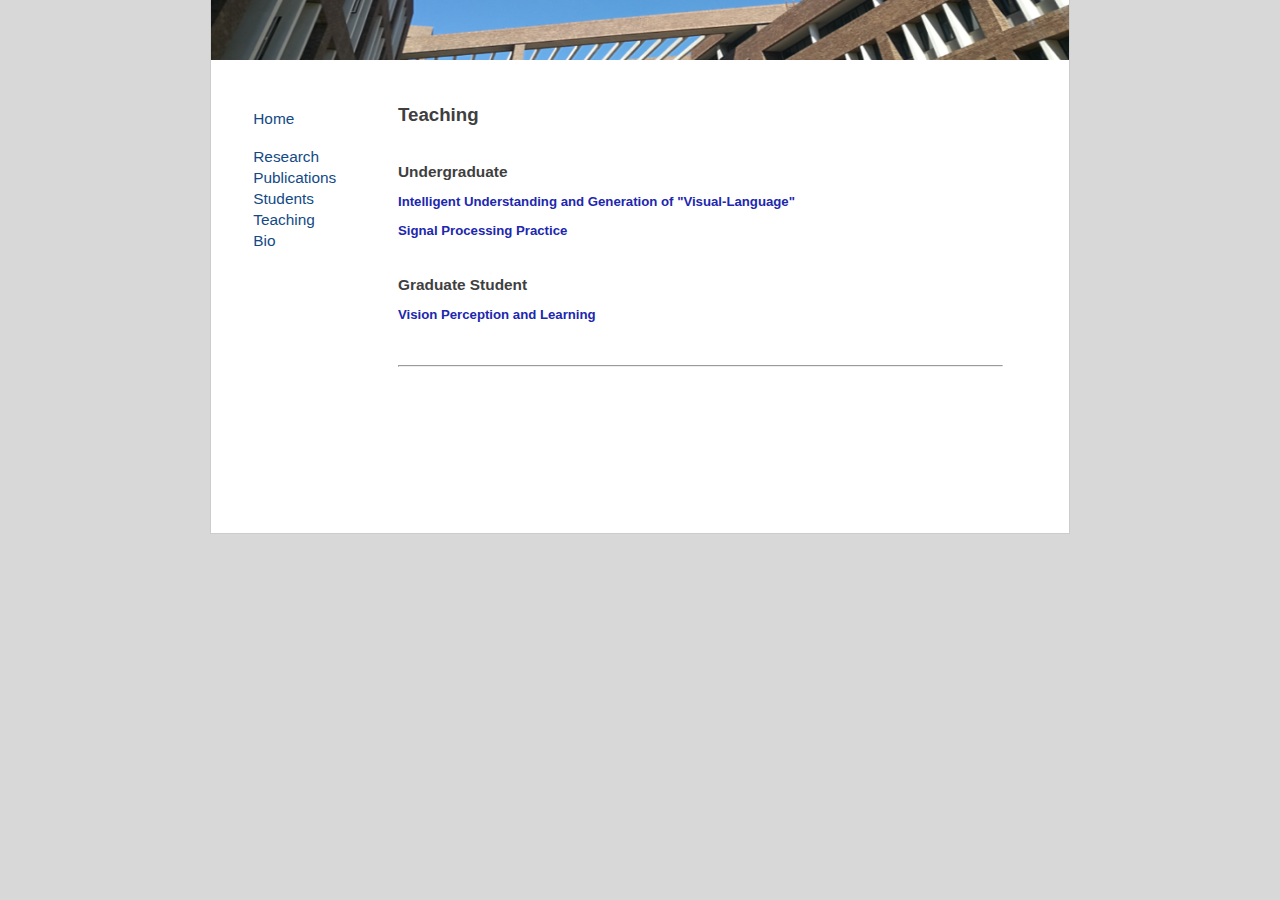
<file: Teaching/index.html>
<!DOCTYPE html PUBLIC "-//W3C//DTD XHTML 1.0 Transitional//EN" "http://www.w3.org/TR/xhtml1/DTD/xhtml1-transitional.dtd">
<!-- saved from url=(0044)https://cs.nyu.edu/~fergus/pmwiki/pmwiki.php -->
<html><head><meta http-equiv="Content-Type" content="text/html; charset=UTF-8">
	<title>Ning Xu - Teaching </title>
	<meta http-equiv="Content-Style-Type" content="text/css">
	<!--HTMLHeader--><style type="text/css">
	<!--
  ul, ol, pre, dl, p { margin-top:0px; margin-bottom:0px; }
  code.escaped { white-space: nowrap; }
  .vspace { margin-top:1.33em; }
  .indent { margin-left:40px; }
  .outdent { margin-left:40px; text-indent:-40px; }
  a.createlinktext { text-decoration:none; border-bottom:1px dotted gray; }
  a.createlink { text-decoration:none; position:relative; top:-0.5em;
    font-weight:bold; font-size:smaller; border-bottom:none; }
  img { border:0px; }
  .editconflict { color:green; 
  font-style:italic; margin-top:1.33em; margin-bottom:1.33em; }

  table.markup { border:2px dotted #ccf; width:90%; }
  td.markup1, td.markup2 { padding-left:10px; padding-right:10px; }
  table.vert td.markup1 { border-bottom:1px solid #ccf; }
  table.horiz td.markup1 { width:23em; border-right:1px solid #ccf; }
  table.markup caption { text-align:left; }
  div.faq p, div.faq pre { margin-left:2em; }
  div.faq p.question { margin:1em 0 0.75em 0; font-weight:bold; }
  div.faqtoc div.faq * { display:none; }
  div.faqtoc div.faq p.question 
    { display:block; font-weight:normal; margin:0.5em 0 0.5em 20px; line-height:normal; }
  div.faqtoc div.faq p.question * { display:inline; }
   
    .frame 
      { border:1px solid #cccccc; padding:4px; background-color:#f9f9f9; }
    .lfloat { float:left; margin-right:0.5em; }
    .rfloat { float:right; margin-left:0.5em; }
a.varlink { text-decoration:none; }

-->
	</style>  <meta name="robots" content="index,follow">

	<link rel="stylesheet" href="https://ningxu1990.github.io/Ning_Xu_files/pmwiki.css" type="text/css">
<style type="text/css">
<!--
#header {background-color: #134A86;}
a:link, a:visited, #menu ul li .here a, #menu ul li .here a:hover {color: #134A86;}
-->
</style>
<!--[if lte IE 6]>
<style type="text/css">
img, #logo, #vis, #header { behavior: url("https://cs.nyu.edu/~fergus/pmwiki/pub/skins/simpletab/iepngfix.htc"); }
</style>
<![endif]-->
	
</head><body><div id="page"><div id="suptitle"></div>
  <img src="https://ningxu1990.github.io/Ning_Xu_files/head.png" alt="" width="858" height="60" />  


<div id="sidebar"><ul><li><a class="selflink" href="https://ningxu1990.github.io">Home</a>
<div class="vspace"></div></li>
<li><a class="wikilink" href="https://ningxu1990.github.io/Research">Research</a></li>
<li><a class="wikilink" href="https://ningxu1990.github.io/Publications">Publications</a></li>
<li><a class="wikilink" href="https://ningxu1990.github.io/Students">Students</a></li>
<li><a class="wikilink" href="https://ningxu1990.github.io/Teaching">Teaching</a></li>
<li><a class="wikilink" href="https://ningxu1990.github.io/Bio">Bio</a></li></ul>
</div>
	
	<div id="content"><!--PageText-->
<div id="wikitext">
  <div class="vspace"></div>

<h1>Teaching</h1>
<br>
<h2>Undergraduate</h2>
<!--<p><a class="urllink" href="http://cs.nyu.edu/~fergus/teaching/vision/index.html" rel="nofollow">Intelligent Understanding and Generation of "Visual-Language"</a></p>-->
<font color="#2127AE"><h3>Intelligent Understanding and Generation of "Visual-Language"</h3></font>
<font color="#2127AE"><h3>Signal Processing Practice</h3></font>
<br>


<h2>Graduate Student</h2>
<font color="#2127AE"><h3>Vision Perception and Learning</h3></font>
<br>
<br>


<hr>


      </div>
	  

</div>
</div>
	

	
</div>
	
<div id="footer">
	
	<!--HTMLFooter-->
</div>


</body></html>
</file>
<file: Ning_Xu_files/pmwiki.css>
body {
	background-color: #D8D8D8;
	font-size: 11px;
	font-family: Verdana, Arial, Sans-Serif;
	padding: 0;
	margin: 0;
}

a { position: relative; }
  
a:link, a:visited {
	text-decoration: none;
	color: #0D3765;
} 

a:hover {
	text-decoration: underline;
}

#page {
	color: #3F3F3F;
	width: 78em;
	margin-bottom: 1em;
	margin-left: auto;
	margin-right: auto;
	background-color: #fff;
	border-left:    1px solid #CCC;
	border-right:   1px solid #CCC;
	border-bottom:  1px solid #CCC;
}

#header, #vis {
	padding: 0; margin: 0;
  height: 16em !important;
  max-height: 16em !important;
	width: 78em;
	position: relative;
}

#header {
	background: #134A86 url("website_eigenfunction.png") no-repeat top;
}

#logo {
        width: 22em;
	height: 15em;
	display: block;
	background: transparent url("logo.png");
}

#content {
	background-color: #ffffff;
	padding: 0;
	margin-top: 4em;
	padding-bottom: 4em;
	margin-left: 17em;
	width: 55em;
}

#content p, #content pre, #content td {
  	font-size: 1.2em;
}

#content ul, #content ol {
  	font-size: 12px;
}


#content table.quickref{
  width: 45em;
}

#content table.quickref td {
	font-size: 0.95em;  
}

#content table {
  border: 0;
}

#content table tr, #content table td {
  padding:0; margin:0;
}

#content table td {
  padding-right:  6px;  
  padding-bottom: 12px;  
}






#content textarea {
  width:50em; height:30em;
  font-family: monospace;
}

#content h1 {
  font-size: 1.7em;
}

#content h2 {
  font-size: 1.4em;
}

#content h3 {
  font-size: 1.2em;
}

#content ul {
  margin-left:0;
	padding-left:2em;
}

div#content { 
	min-height: 35em;
}

#sidebar {
  float: left;
	width: 10em;
	margin: 0;
	padding: 4.5em 2em 2em 3em;
}

#sidebar p, #sidebar li, #sidebar ol{
	font-family: Verdana, Arial, Sans-Serif;
	font-size: 1.4em;
}

#sidebar ul { list-style:none; padding:0px; margin:0px; }
#sidebar li { margin:0px; margin-bottom: 0.2em;padding-left: 0.6em; }


#suptitle p, #suptitle ul {
	font-size: 1.1em;
	padding: 0.4em 0;
}

#suptitle p {
	float: left;
	padding-left: 1em;
}

#suptitle ul {
	text-align: right;
	padding-right: 1em;
}

#suptitle ul li {
	display: inline;
	margin-left: 1em;
}

#menu ul {
  position: absolute;
  width: 49em;
	margin: 0;
	padding: 0;
	bottom: 0;
	left: 24em;
	}

#menu ul li {
  position:relative;  
	display: inline;
	margin: 0 0.5em 0 0;
	font-size: 1.1em;
}

#menu ul,
#menu ul li a {
	padding: 0.5em 1.5em 0.6em;
	margin: 0 1.5em;
	}

#menu ul li a {
  position: relative;  
	font-size: 1em;
	color: #fff;
	margin: 0;
	}

#menu ul li a:hover {
	background: #333;
	text-decoration: none;
	}

#menu ul li .here a, #menu ul li .here a:hover {
	color: #134A86;  
	background: #fff;
	}


#footer {
	clear: both;
	margin: 0;
	padding: 0;
	margin-bottom: 1em;
	text-align: center;
}

#footer a {
  margin: 1em;
}

#footer a:link, #footer a:visited {
	color: #777;
	text-decoration: none;
}

#footer a:hover {
	color: #FFF;
	text-decoration: underline;
}

.clear {
  clear: both;
}
</file>
